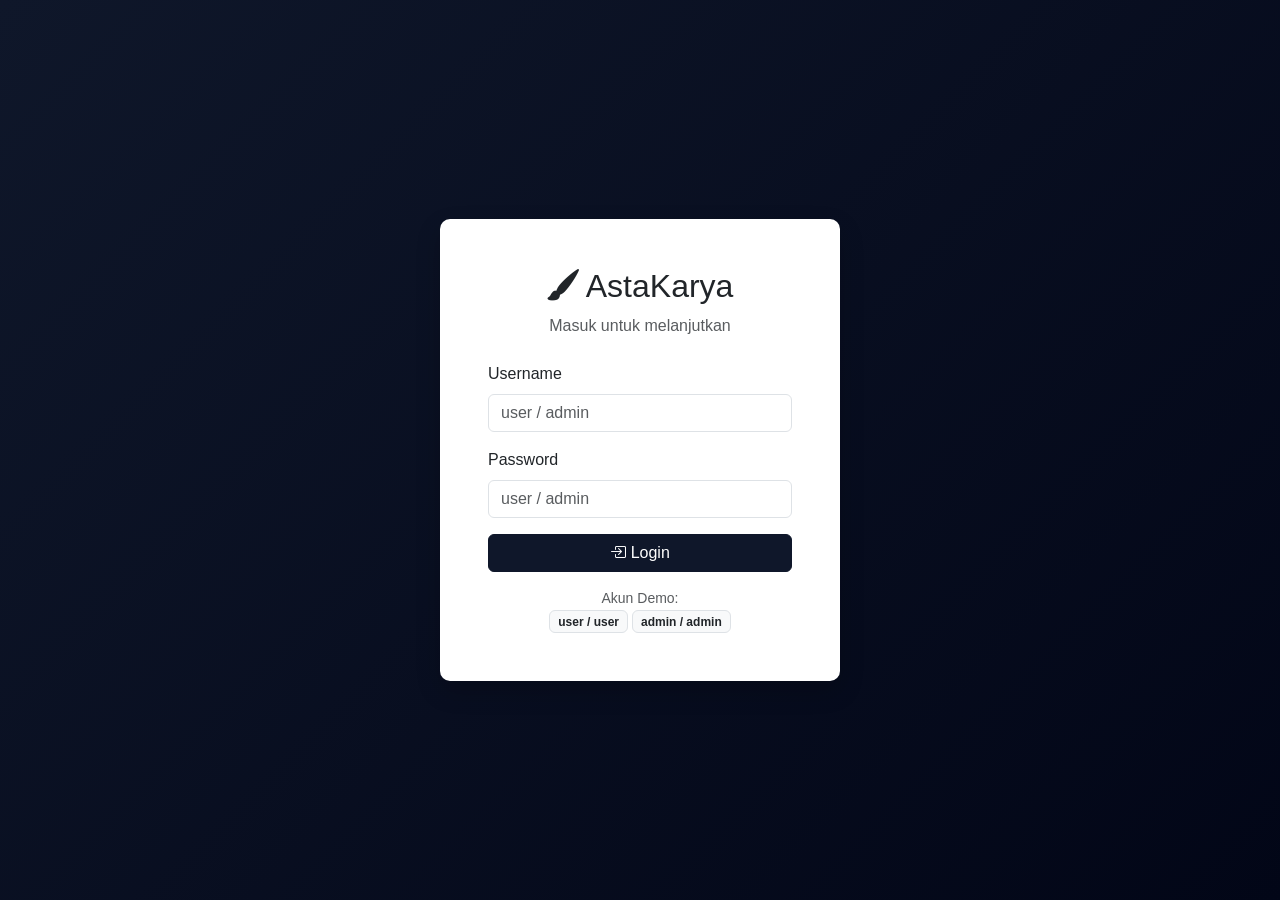
<file: index.html>
<!DOCTYPE html>
<html lang="id">
  <head>
    <meta charset="UTF-8" />
    <meta name="viewport" content="width=device-width, initial-scale=1.0" />
    <title>Login - AstaKarya</title>
    <link
      href="https://cdn.jsdelivr.net/npm/bootstrap@5.3.0/dist/css/bootstrap.min.css"
      rel="stylesheet"
    />
    <link
      rel="stylesheet"
      href="https://cdn.jsdelivr.net/npm/bootstrap-icons@1.10.0/font/bootstrap-icons.css"
    />

    <link rel="stylesheet" href="assets/css/style.css" />
  </head>
  <body>
    <div class="login-container">
      <div class="card login-card">
        <div class="card-body">
          <div class="text-center mb-4">
            <h2><i class="bi bi-brush-fill"></i> AstaKarya</h2>
            <p class="text-muted">Masuk untuk melanjutkan</p>
          </div>

          <form id="loginForm">
            <div class="mb-3">
              <label for="username" class="form-label">Username</label>
              <input
                type="text"
                class="form-control"
                id="username"
                placeholder="user / admin"
                required
              />
            </div>
            <div class="mb-3">
              <label for="password" class="form-label">Password</label>
              <input
                type="password"
                class="form-control"
                id="password"
                placeholder="user / admin"
                required
              />
            </div>
            <button type="submit" class="btn btn-primary w-100">
              <i class="bi bi-box-arrow-in-right"></i> Login
            </button>
          </form>

          <div class="mt-3 text-center">
            <small class="text-muted d-block mt-2">Akun Demo:</small>
            <span class="badge bg-light text-dark border">user / user</span>
            <span class="badge bg-light text-dark border">admin / admin</span>
          </div>
        </div>
      </div>
    </div>

    <script src="assets/js/data.js"></script>

    <script>
      // Logika Login
      document
        .getElementById("loginForm")
        .addEventListener("submit", function (e) {
          e.preventDefault();

          const u = document.getElementById("username").value;
          const p = document.getElementById("password").value;

          // Panggil fungsi login dari data.js
          const user = login(u, p);

          if (user) {
            // Redirect sesuai Role
            if (user.role === "admin") {
              window.location.href = "admin/dashboard.html";
            } else {
              window.location.href = "user/home.html";
            }
          } else {
            alert("Username atau Password salah!");
          }
        });

      // Cek jika sudah login sebelumnya
      const currentSession = JSON.parse(localStorage.getItem(SESSION_KEY));
      if (currentSession) {
        if (currentSession.role === "admin")
          window.location.href = "admin/dashboard.html";
        else window.location.href = "user/home.html";
      }
    </script>
  </body>
</html>
</file>
<file: assets/css/style.css>
:root {
  --primary: #0f172a;
  --secondary: #ca8a04;
  --light: #f3f4f6;
  --dark: #020617;
}

body {
  background-color: #f8f9fa;
  font-family: "Segoe UI", Tahoma, Geneva, Verdana, sans-serif;
}

.navbar {
  background-color: var(--primary);
}

.btn-primary {
  background-color: var(--primary);
  border-color: var(--primary);
}

.btn-primary:hover {
  background-color: var(--dark);
  border-color: var(--dark);
}

.card {
  transition: transform 0.3s;
  border: none;
  box-shadow: 0 4px 6px rgba(0, 0, 0, 0.1);
}

.card:hover {
  transform: translateY(-5px);
}

.category-badge {
  background-color: var(--secondary);
  color: white;
}

.hero-section {
  background: linear-gradient(rgba(0, 0, 0, 0.5), rgba(0, 0, 0, 0.5)),
    url("https://images.unsplash.com/photo-1608506375591-b91b98fe3189?ixlib=rb-4.0.3&ixid=M3wxMjA3fDB8MHxwaG90by1wYWdlfHx8fGVufDB8fHx8fA%3D%3D&auto=format&fit=crop&w=1470&q=80");
  background-size: cover;
  background-position: center;
  color: white;
  padding: 100px 0;
  margin-bottom: 40px;
}

.admin-panel {
  display: none;
  background-color: #f8f9fa;
}

.sidebar {
  background-color: var(--dark);
  color: white;
  height: 100vh;
  position: fixed;
  padding-top: 20px;
  width: 250px;
}

.sidebar a {
  color: white;
  text-decoration: none;
  display: block;
  padding: 10px 20px;
  margin: 5px 0;
  border-radius: 5px;
}

.sidebar a:hover,
.sidebar a.active {
  background-color: rgba(255, 255, 255, 0.1);
}

.admin-content {
  margin-left: 250px;
  padding: 20px;
}

.stats-card {
  background-color: white;
  border-radius: 10px;
  padding: 20px;
  box-shadow: 0 4px 6px rgba(0, 0, 0, 0.1);
  text-align: center;
  margin-bottom: 20px;
}

.stats-number {
  font-size: 2rem;
  font-weight: bold;
  color: var(--primary);
}

.product-image {
  height: 200px;
  object-fit: cover;
}

.view-switcher {
  position: fixed;
  bottom: 20px;
  right: 20px;
  z-index: 1000;
}

.artisan-card {
  transition: all 0.3s;
}

.artisan-card:hover {
  transform: scale(1.02);
}

.wishlist-btn {
  position: absolute;
  top: 10px;
  right: 10px;
  background: rgba(255, 255, 255, 0.8);
  border-radius: 50%;
  width: 36px;
  height: 36px;
  display: flex;
  align-items: center;
  justify-content: center;
  cursor: pointer;
  z-index: 10;
}

.payment-methods img {
  height: 30px;
  margin-right: 10px;
}

.table th {
  background-color: var(--light);
}

.badge-waiting {
  background-color: #ffc107;
  color: #000;
}

.badge-approved {
  background-color: #198754;
}

.badge-rejected {
  background-color: #dc3545;
}

.nav-tabs .nav-link.active {
  color: var(--primary);
  font-weight: bold;
}

.chart-container {
  position: relative;
  height: 300px;
  margin-bottom: 30px;
}

.login-container {
  display: flex;
  justify-content: center;
  align-items: center;
  height: 100vh;
  background: linear-gradient(135deg, var(--primary), var(--dark));
}

.login-card {
  width: 100%;
  max-width: 400px;
  padding: 2rem;
  border-radius: 10px;
  box-shadow: 0 10px 25px rgba(0, 0, 0, 0.2);
}

.user-info {
  display: flex;
  align-items: center;
  gap: 10px;
  color: white;
}

.logout-btn {
  background: none;
  border: none;
  color: white;
  cursor: pointer;
  padding: 5px;
  border-radius: 50%;
  transition: background-color 0.3s;
}

.logout-btn:hover {
  background-color: rgba(255, 255, 255, 0.1);
}

.empty-wishlist {
  text-align: center;
  padding: 3rem;
  color: #6c757d;
}

.empty-wishlist i {
  font-size: 4rem;
  margin-bottom: 1rem;
}

.empty-cart {
  text-align: center;
  padding: 3rem;
  color: #6c757d;
}

.empty-cart i {
  font-size: 4rem;
  margin-bottom: 1rem;
}

.cart-badge {
  position: absolute;
  top: -5px;
  right: -5px;
  background-color: #dc3545;
  color: white;
  border-radius: 50%;
  width: 18px;
  height: 18px;
  font-size: 0.7rem;
  display: flex;
  align-items: center;
  justify-content: center;
}

.wishlist-badge {
  position: absolute;
  top: -5px;
  right: -5px;
  background-color: #dc3545;
  color: white;
  border-radius: 50%;
  width: 18px;
  height: 18px;
  font-size: 0.7rem;
  display: flex;
  align-items: center;
  justify-content: center;
}

.nav-icon {
  position: relative;
  display: flex;
  align-items: center;
  padding: 8px 12px;
  border-radius: 6px;
  transition: background-color 0.3s;
}

.nav-icon:hover {
  background-color: rgba(255, 255, 255, 0.1);
}

.nav-icon i {
  font-size: 1.2rem;
}

.nav-icon-text {
  margin-left: 8px;
  font-size: 0.9rem;
}

.payment-option {
  border: 2px solid #dee2e6;
  border-radius: 10px;
  padding: 15px;
  margin-bottom: 15px;
  cursor: pointer;
  transition: all 0.3s;
}

.payment-option:hover {
  border-color: var(--primary);
  background-color: rgba(78, 108, 80, 0.05);
}

.payment-option.selected {
  border-color: var(--primary);
  background-color: rgba(78, 108, 80, 0.1);
}

.success-animation {
  animation: successPulse 2s ease-in-out;
}

@keyframes successPulse {
  0% {
    transform: scale(1);
  }
  50% {
    transform: scale(1.05);
  }
  100% {
    transform: scale(1);
  }
}

.order-summary {
  background-color: #f8f9fa;
  border-radius: 10px;
  padding: 20px;
  position: sticky;
  top: 20px;
}

.toast {
  position: fixed;
  top: 20px;
  right: 20px;
  z-index: 1060;
}

.navbar-nav .nav-link {
  color: white !important;
  transition: color 0.3s;
}

.navbar-nav .nav-link:hover {
  color: rgba(255, 255, 255, 0.8) !important;
}
</file>
